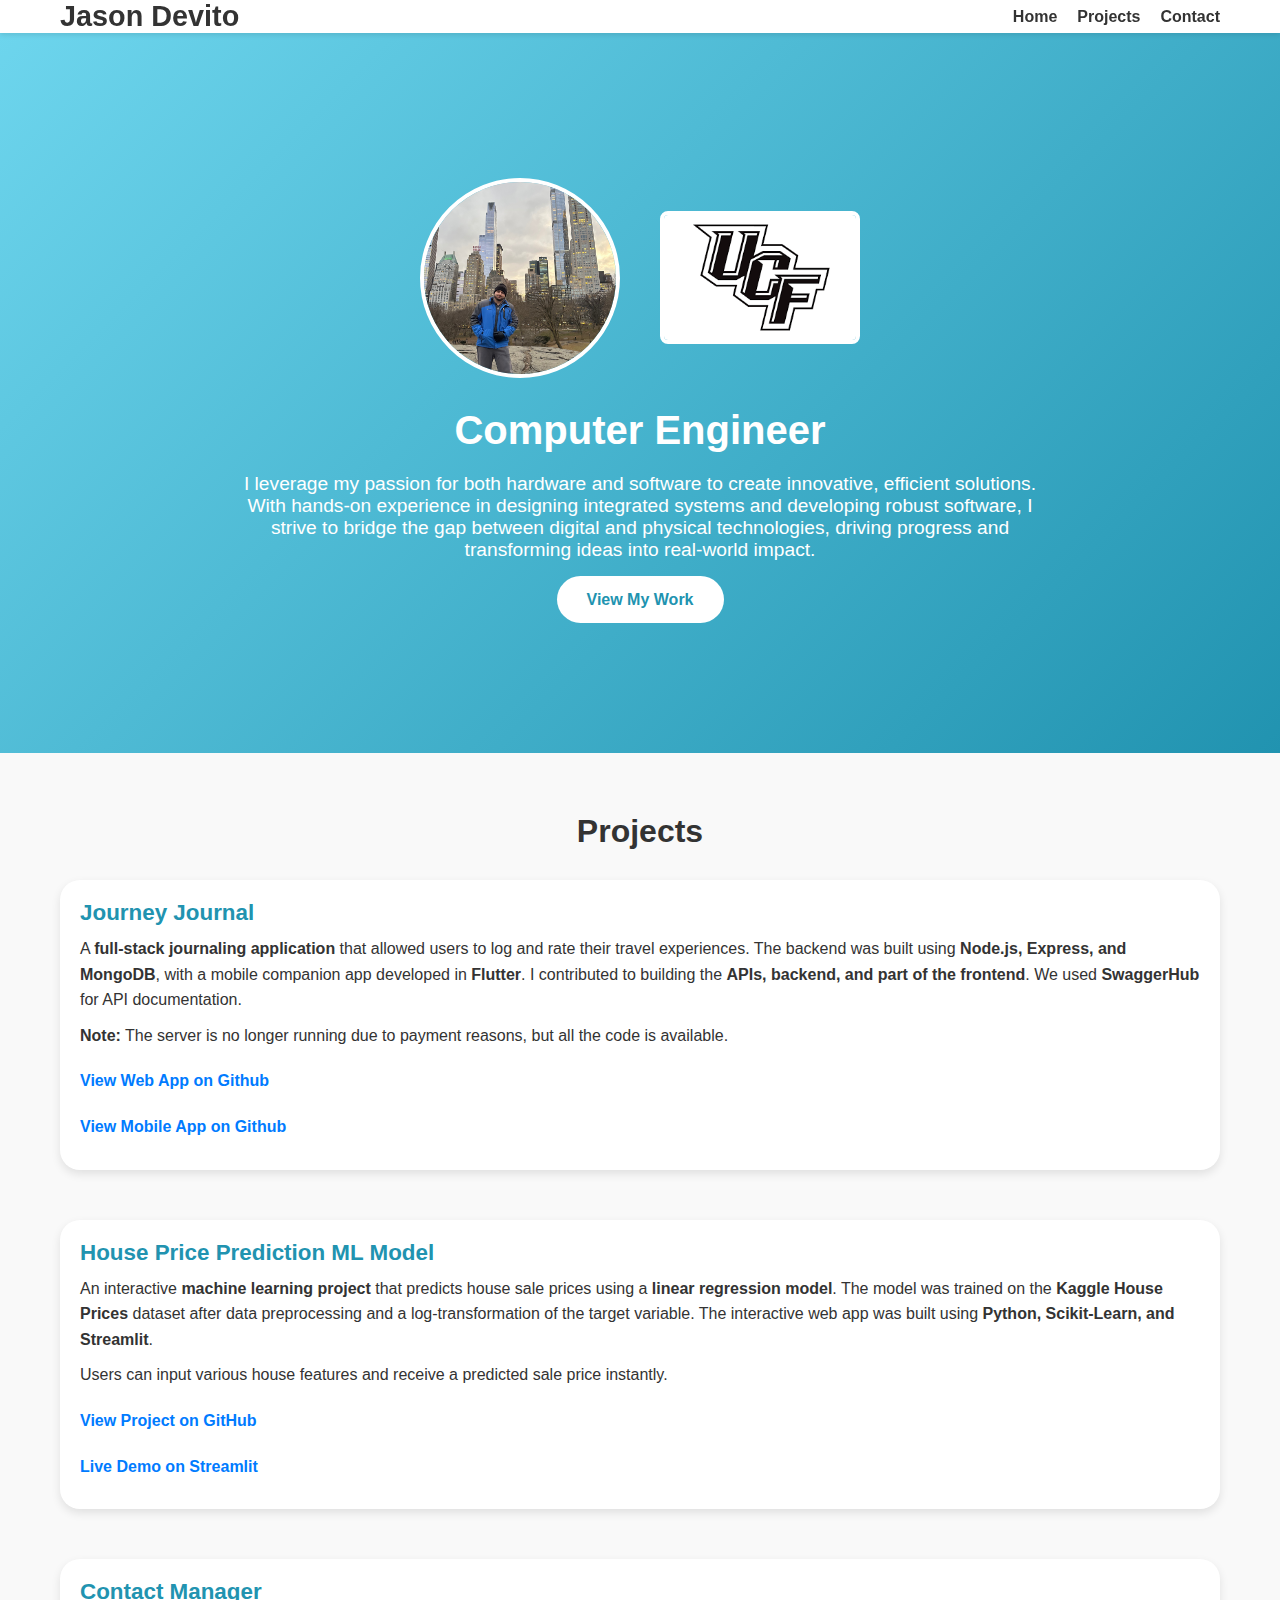
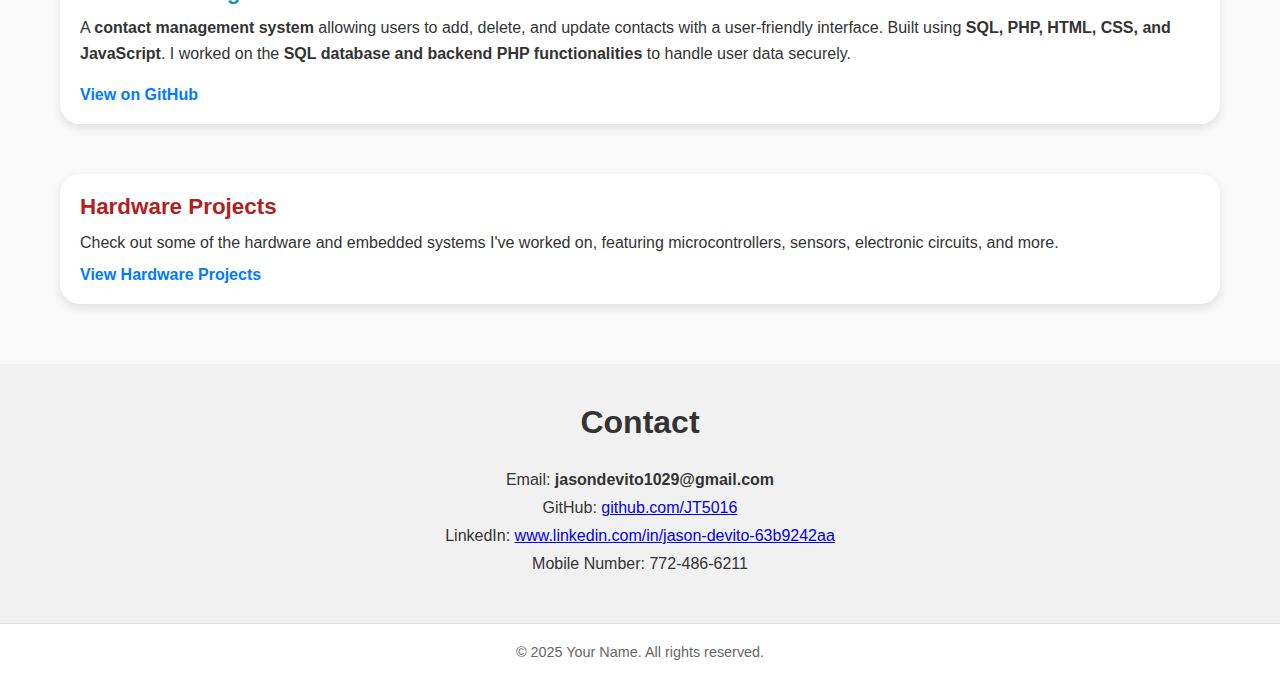
<file: index.html>
<!DOCTYPE html>
<html lang="en">
<head>
  <meta charset="UTF-8">
  <meta name="viewport" content="width=device-width, initial-scale=1.0">
  <title>My Portfolio</title>
  <link rel="stylesheet" href="styles.css">
</head>
<body>
  <header class="header">
    <div class="nav-container">
      <h1 class="logo">Jason Devito</h1>
      <nav>
        <ul class="nav-links">
          <li><a href="#hero">Home</a></li>
          <li><a href="#projects">Projects</a></li>
          <li><a href="#contact">Contact</a></li>
        </ul>
      </nav>
    </div>
  </header>

  <!-- Hero Section -->
  <section id="hero" class="hero">
    <div class="hero-content">
      <!-- New container for images at the top -->
      <div class="hero-images">
        <img src="images/profile.jpg" alt="Your Photo" class="profile-img">
        <img src="images/ucf-logo.png" alt="UCF Logo" class="ucf-logo">
      </div>
      <h2 class="hero-title">Computer Engineer</h2>
      <p class="hero-description">I leverage my passion for both hardware and software to create innovative, efficient solutions. With hands-on experience in designing integrated systems and developing robust software, I strive to bridge the gap between digital and physical technologies, 
        driving progress and transforming ideas into real-world impact.</p>
      <a href="#projects" class="hero-button">View My Work</a>
    </div>
  </section>

  <!-- Projects Section -->
  <section id="projects" class="projects-section">
    <h2 class="section-title">Projects</h2>

    <div class="project-card">
      <h3>Journey Journal</h3>
      <p>
        A <strong>full-stack journaling application</strong> that allowed users to log and rate their travel experiences. 
        The backend was built using <strong>Node.js, Express, and MongoDB</strong>, with a mobile companion app developed in 
        <strong>Flutter</strong>. I contributed to building the <strong>APIs, backend, and part of the frontend</strong>. 
        We used <strong>SwaggerHub</strong> for API documentation.
      </p>
      <p><strong>Note:</strong> The server is no longer running due to payment reasons, but all the code is available.</p>
      <p>
        <!-- Main repo link -->
        <a href="https://github.com/JT5016/Journey-Journal-Project.git" target="_blank" class="btn-link">View Web App on Github</a>
      </p>
      <p>
        <!-- Mobile app repo link -->
        <a href="https://github.com/JT5016/Mobile-app.git" target="_blank" class="btn-link">View Mobile App on Github</a>
      </p>
    </div>
   
    <div class="project-card">
      <h3>House Price Prediction ML Model</h3>
      <p>
        An interactive <strong>machine learning project</strong> that predicts house sale prices using a <strong>linear regression model</strong>. 
        The model was trained on the <strong>Kaggle House Prices</strong> dataset after data preprocessing and a log-transformation of the target variable. 
        The interactive web app was built using <strong>Python, Scikit-Learn, and Streamlit</strong>.
      </p>
      <p>
        Users can input various house features and receive a predicted sale price instantly.
      </p>
      <p>
        <a href="https://github.com/JT5016/House-price-ML-model.git" target="_blank" class="btn-link">View Project on GitHub</a>
      </p>
      <p>
        <a href="https://house-price-ml-model-xyz.streamlit.app/" target="_blank" class="btn-link">Live Demo on Streamlit</a>
      </p>
    </div>
    

    <div class="project-card">
      <h3>Contact Manager</h3>
      <p>
        A <strong>contact management system</strong> allowing users to add, delete, and update contacts with a user-friendly interface.
        Built using <strong>SQL, PHP, HTML, CSS, and JavaScript</strong>. 
        I worked on the <strong>SQL database and backend PHP functionalities</strong> to handle user data securely.
      </p>
      <a href="https://github.com/JT5016/Contact-Manager.git" target="_blank" class="btn-link">View on GitHub</a>
    </div>
  <!-- Hardware Projects -->
    <div class="hardware-card1">
      <h3>Hardware Projects</h3>
      <p>
        Check out some of the hardware and embedded systems I've worked on, featuring microcontrollers, sensors, electronic circuits, and more.
      </p>
      <a href="hardware.html" class="btn-link">View Hardware Projects</a>
    </div>
    
    
  </section>

  <!-- Contact Section -->
  <section id="contact" class="contact-section">
    <h2 class="section-title">Contact</h2>
    <p>Email: <strong>jasondevito1029@gmail.com</strong></p>
    <p>GitHub: 
      <a href="https://github.com/JT5016" target="_blank">github.com/JT5016</a>
    </p>
    <p>LinkedIn: 
      <a href="https://www.linkedin.com/in/jason-devito-63b9242aa" target="_blank">
        www.linkedin.com/in/jason-devito-63b9242aa
      </a>
    <p>Mobile Number: 772-486-6211</p>
    </p>
  </section>
  <!-- Footer -->
  <footer class="footer">
    <p>&copy; 2025 Your Name. All rights reserved.</p>
  </footer>

</body>
</html>
</file>
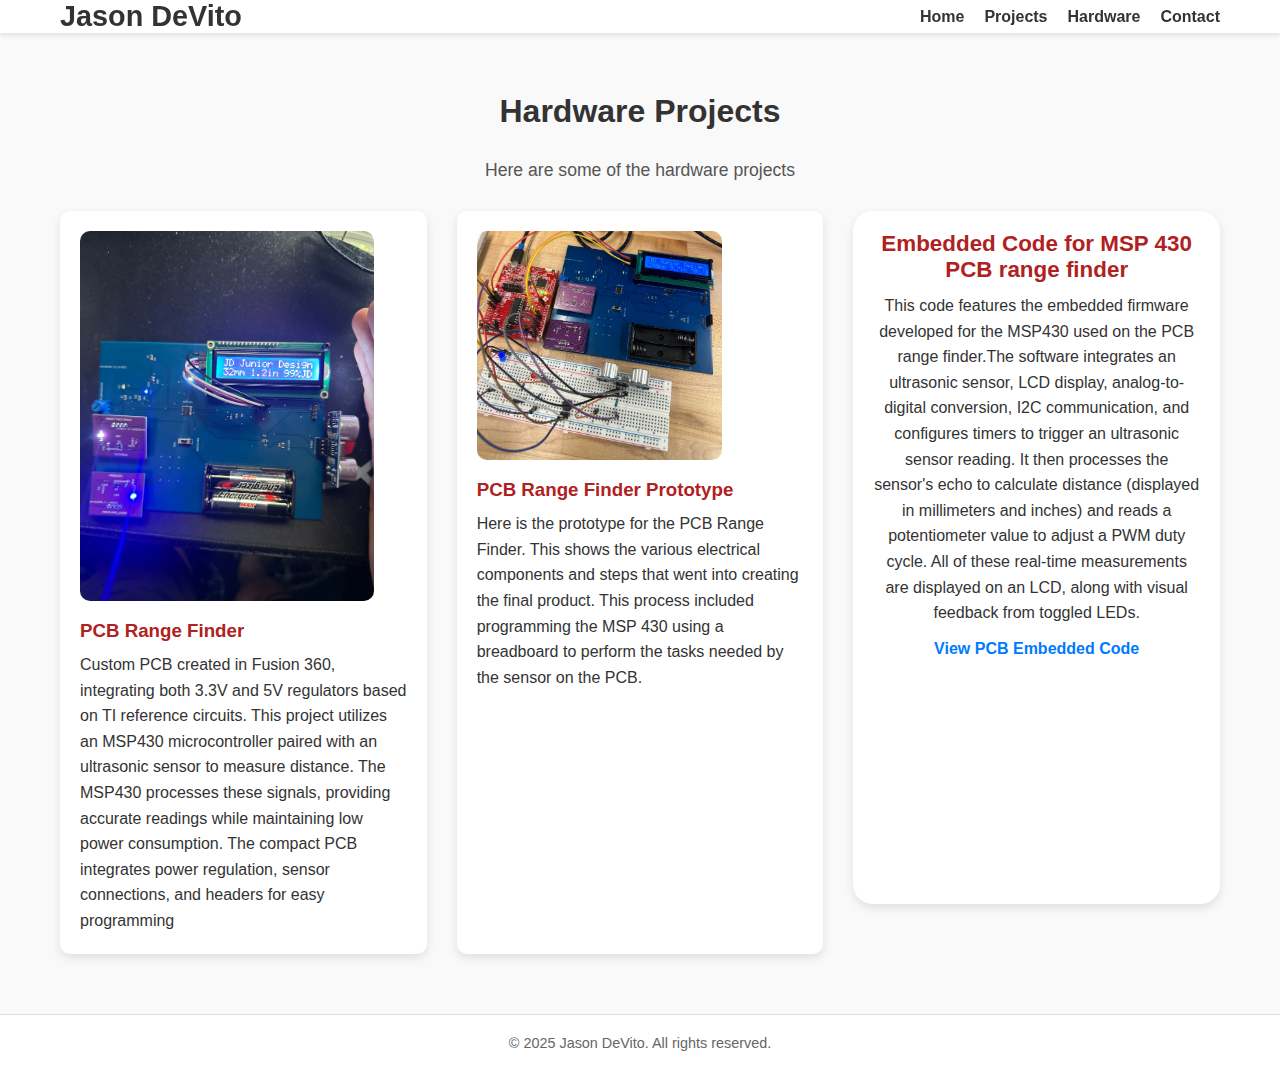
<file: hardware.html>
<!DOCTYPE html>
<html lang="en">
<head>
  <meta charset="UTF-8">
  <meta name="viewport" content="width=device-width, initial-scale=1.0">
  <title>Hardware Projects - Jason DeVito</title>
  <link rel="stylesheet" href="styles.css">
</head>
<body>
  <!-- Reuse the same header if you want a consistent nav across pages -->
  <header class="header">
    <div class="nav-container">
      <h1 class="logo">Jason DeVito</h1>
      <nav>
        <ul class="nav-links">
          <li><a href="index.html#hero">Home</a></li>
          <li><a href="index.html#projects">Projects</a></li>
          <li><a href="hardware.html" style="font-weight:bold;">Hardware</a></li>
          <li><a href="index.html#contact">Contact</a></li>
        </ul>
      </nav>
    </div>
  </header>


  <section class="hardware-section">
    <h2 class="section-title">Hardware Projects</h2>
    <p class="section-description">
      Here are some of the hardware projects 
    </p>

    <div class="hardware-gallery">
      <!-- Example 1 -->
      <div class="hardware-card">
        <img src="images/hardware-project1.jpg" alt="Hardware Project 1" class="hardware-img1">
        <h3>PCB Range Finder</h3>
        <p>
        	Custom PCB created in Fusion 360, integrating both 3.3V and 5V regulators based on TI reference circuits. 
            This project utilizes an MSP430 microcontroller paired with an ultrasonic sensor to measure distance. 
            The MSP430 processes these signals, providing accurate readings while maintaining low power consumption. 
            The compact PCB integrates power regulation, sensor connections, and headers for easy programming
        </p>
      </div>

      <!-- Example 2 -->
      <div class="hardware-card">
        <img src="images/hardware-project2.jpg" alt="Hardware Project 2" class="hardware-img2">
        <h3>PCB Range Finder Prototype</h3>
        <p>
          Here is the prototype for the PCB Range Finder. This shows the various electrical components and steps that went into creating the final product.
          This process included programming the MSP 430 using a breadboard to perform the tasks needed by the sensor on the PCB.
        </p>
      </div>
 <div class="hardware-card1">
      <h3>Embedded Code for MSP 430 PCB range finder</h3>
      <p>
        This code features the embedded firmware developed for the MSP430 used on the PCB range finder.The software integrates an ultrasonic sensor, LCD display, analog-to-digital conversion, I2C communication, and configures timers to trigger an ultrasonic sensor reading. 
        It then processes the sensor's echo to calculate distance (displayed in millimeters and inches) and reads a potentiometer value to adjust a PWM duty cycle. 
        All of these real-time measurements are displayed on an LCD, along with visual feedback from toggled LEDs.
      </p>
      <p>
        <!-- Main repo link -->
        <a href="https://github.com/JT5016/EmbeddedSystemsCode.git" target="_blank" class="btn-link">View PCB Embedded Code</a>
      </p>
      </p>
    </div>
      <!-- Add more hardware project cards as needed -->
    </div>
  </section>

  <!-- Reuse your footer if you want to keep consistent branding -->
  <footer class="footer">
    <p>&copy; 2025 Jason DeVito. All rights reserved.</p>
  </footer>
</body>
</html>
</file>
<file: styles.css>
/* General reset and body styling */
* {
    margin: 0;
    padding: 0;
    box-sizing: border-box;
  }
  
  body {
    font-family: 'Arial', sans-serif;
    background-color: #f9f9f9;
    color: #333;
  }
  
  /* Header & Navigation */
  .header {
    background: #ffffff;
    box-shadow: 0 2px 5px rgba(0,0,0,0.1);
    position: sticky;
    top: 0;
    z-index: 999;
  }
  
  .nav-container {
    display: flex;
    justify-content: space-between;
    align-items: center;
    max-width: 1200px;
    margin: auto;
    padding: 0 20px;
  }
  
  .logo {
    font-size: 1.8rem;
    color: #333;
  }
  
  .nav-links {
    list-style: none;
    display: flex;
    gap: 20px;
  }
  
  .nav-links a {
    text-decoration: none;
    font-weight: bold;
    color: #333;
    transition: color 0.3s;
  }
  
  .nav-links a:hover {
    color: #007bff;
  }
  
  /* Hero Section */
  .hero {
    min-height: 80vh;
    background: linear-gradient(135deg, #6dd5ed 0%, #2193b0 100%);
    display: flex;
    justify-content: center;
    align-items: center;
    text-align: center;
    color: #ffffff;
    padding: 40px 20px;
  }
  
  .hero-content {
    max-width: 800px;
  }
  
  /* Images in Hero */
/* Images in Hero */
.hero-images {
    display: flex;
    justify-content: center;
    align-items: center;
    gap: 40px; /* Increase space between images if you like */
    margin-bottom: 30px;
  }
  
  .profile-img {
    width: 200px;       /* Increase or decrease as needed */
    height: 200px;
    object-fit: cover;  /* Keeps your photo cropped without stretching */
    border-radius: 50%;
    border: 4px solid #fff;
  }
  
  .ucf-logo {
    width: 200px;       /* Increase or decrease as needed */
    height: auto;       /* Maintains logo’s aspect ratio */
    border: 4px solid #fff;
    border-radius: 8px;
  }
  
  
  .hero-title {
    font-size: 2.5rem;
    margin-bottom: 20px;
  }
  
  .hero-description {
    font-size: 1.2rem;
    margin-bottom: 30px;
  }
  
  .hero-button {
    background-color: #ffffff;
    color: #2193b0;
    padding: 15px 30px;
    text-decoration: none;
    border-radius: 30px;
    font-weight: bold;
    transition: background-color 0.3s, color 0.3s;
  }
  
  .hero-button:hover {
    background-color: #333;
    color: #ffffff;
  }
  
  /* Projects Section */
  .projects-section {
    max-width: 1200px;
    margin: 60px auto;
    padding: 0 20px;
  }
  
  .section-title {
    font-size: 2rem;
    margin-bottom: 30px;
    text-align: center;
    color: #333;
  }
  
  .project-card {
    background-color: #ffffff;
    border-radius: 20px;
    box-shadow: 0 4px 10px rgba(0,0,0,0.1);
    padding: 20px;
    margin-bottom: 50px;
  }
  
  .project-card h3 {
    font-size: 1.4rem;
    margin-bottom: 10px;
    color: #2193b0;
  }
  
  .project-card p {
    font-size: 1rem;
    line-height: 1.6;
    margin-bottom: 10px;
  }
  
  .btn-link {
    display: inline-block;
    margin-top: 10px;
    text-decoration: none;
    color: #007bff;
    font-weight: bold;
    transition: 0.3s;
  }
  .btn-link1 {
    display: inline-block;
    margin-top: 10px;
    text-decoration: none;
    color: #ff0015;
    font-weight: bold;
    transition: 0.3s;
  }
  
  .btn-link:hover {
    color: #0056b3;
  }
  
  /* Contact Section */
  .contact-section {
    background-color: #f1f1f1;
    padding: 40px 20px;
    text-align: center;
  }
  
  .contact-section p {
    margin: 10px 0;
  }
  
  /* Footer */
  .footer {
    background-color: #ffffff;
    padding: 20px;
    text-align: center;
    color: #666;
    font-size: 0.9rem;
    border-top: 1px solid #ddd;
  }
  /* Hardware Section */
.hardware-section {
  max-width: 1200px;
  margin: 60px auto;
  padding: 0 20px;
  text-align: center;
}

.hardware-section .section-description {
  margin-bottom: 30px;
  font-size: 1.1rem;
  color: #555;
}

.hardware-gallery {
  display: grid;
  grid-template-columns: repeat(auto-fit, minmax(280px, 1fr));
  gap: 30px;
}

.hardware-card {
  background: #ffffff;
  border-radius: 10px;
  box-shadow: 0 4px 10px rgba(0,0,0,0.1);
  padding: 20px;
  text-align: left;
}


.hardware-img1 {
  width: 90%;
  height: 370px;
  object-fit: cover;
  border-radius: 10px;
  margin-bottom: 15px;
}
.hardware-img2 {
  width: 75%;
  height: 200x;
  object-fit: contain;
  border-radius: 10px;
  margin-bottom: 15px;
}
.hardware-card h3 {
  color: #b02121;
  margin-bottom: 10px;
}

.hardware-card1 {
  background-color: #ffffff;
  border-radius: 20px;
  box-shadow: 0 4px 10px rgba(0,0,0,0.1);
  padding: 20px;
  margin-bottom: 50px;
}

.hardware-card1 h3 {
  font-size: 1.4rem;
  margin-bottom: 10px;
  color: #b02121;
}
.hardware-card1 p {
  line-height: 1.6;
  margin-bottom: 0;
}

.hardware-card p {
  line-height: 1.6;
  margin-bottom: 0;
}
</file>
